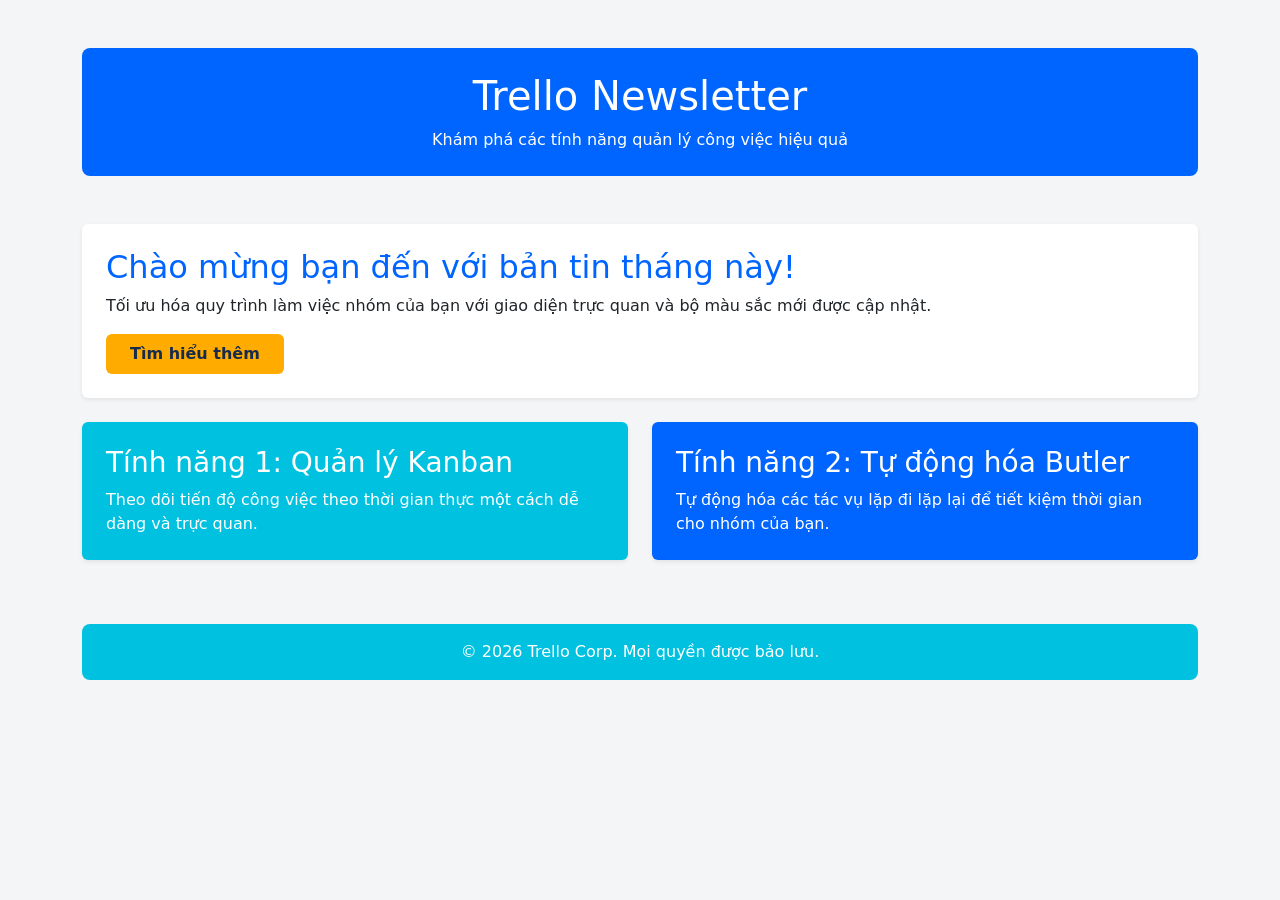
<file: newsletter_version1.html>
<!doctype html>
<html lang="vi">
  <head>
    <meta charset="UTF-8" />
    <meta name="viewport" content="width=device-width, initial-scale=1.0" />
    <title>Newsletter Version 1 - Bright Tech</title>
    <link
      href="https://cdn.jsdelivr.net/npm/bootstrap@5.3.3/dist/css/bootstrap.min.css"
      rel="stylesheet"
    />
    <style>
      :root {
        --primary-color: #0065ff;
        --secondary-color: #00c2e0;
        --accent-color: #ffab00;
        --bg-color: #f4f5f7;
        --text-color: #172b4d;
      }

      body {
        background-color: var(--bg-color);
        color: var(--text-color);
      }

      .primary-bg {
        background-color: var(--primary-color);
      }
      .secondary-bg {
        background-color: var(--secondary-color);
      }
      .accent-bg {
        background-color: var(--accent-color);
      }

      .text-primary-color {
        color: var(--primary-color);
      }

      .btn-primary-custom {
        background-color: var(--accent-color);
        color: #172b4d;
        font-weight: bold;
        border: none;
      }
      .btn-primary-custom:hover {
        background-color: #e69a00;
        color: #172b4d;
      }
    </style>
  </head>
  <body>
    <div class="container py-5">
      <header class="text-center mb-5 p-4 primary-bg text-white rounded-3">
        <h1>Trello Newsletter</h1>
        <p class="mb-0">Khám phá các tính năng quản lý công việc hiệu quả</p>
      </header>

      <section class="card mb-4 shadow-sm border-0">
        <div class="card-body p-4">
          <h2 class="card-title text-primary-color">
            Chào mừng bạn đến với bản tin tháng này!
          </h2>
          <p class="card-text">
            Tối ưu hóa quy trình làm việc nhóm của bạn với giao diện trực quan
            và bộ màu sắc mới được cập nhật.
          </p>
          <a href="#" class="btn btn-primary-custom px-4 py-2">Tìm hiểu thêm</a>
        </div>
      </section>

      <section class="row mb-4">
        <div class="col-md-6 mb-3">
          <div class="card h-100 secondary-bg text-white border-0 shadow-sm">
            <div class="card-body p-4">
              <h3 class="card-title">Tính năng 1: Quản lý Kanban</h3>
              <p class="card-text">
                Theo dõi tiến độ công việc theo thời gian thực một cách dễ dàng
                và trực quan.
              </p>
            </div>
          </div>
        </div>
        <div class="col-md-6 mb-3">
          <div class="card h-100 primary-bg text-white border-0 shadow-sm">
            <div class="card-body p-4">
              <h3 class="card-title">Tính năng 2: Tự động hóa Butler</h3>
              <p class="card-text">
                Tự động hóa các tác vụ lặp đi lặp lại để tiết kiệm thời gian cho
                nhóm của bạn.
              </p>
            </div>
          </div>
        </div>
      </section>

      <footer class="text-center mt-5 p-3 secondary-bg text-white rounded-3">
        <p class="mb-0">&copy; 2026 Trello Corp. Mọi quyền được bảo lưu.</p>
      </footer>
    </div>
  </body>
</html>
</file>
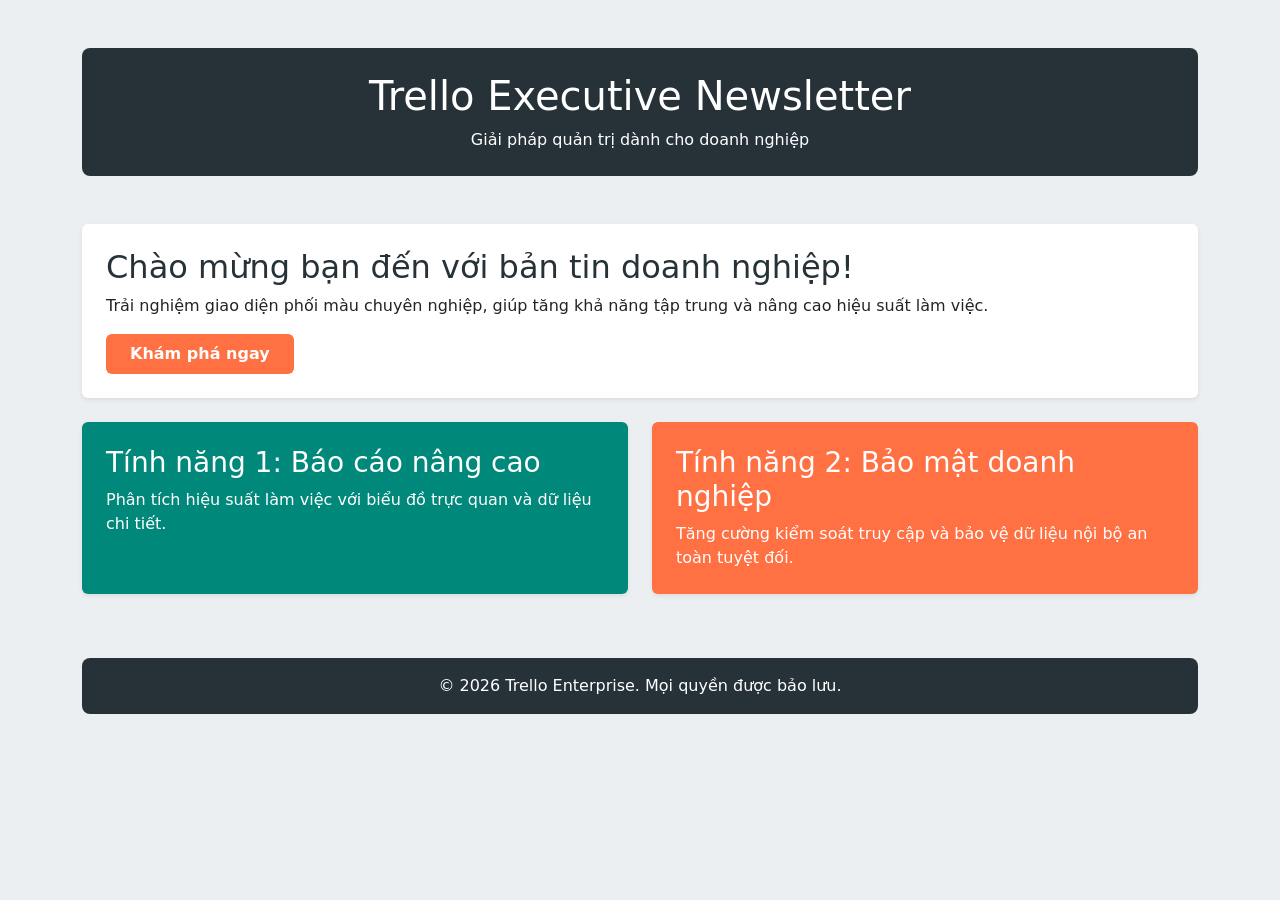
<file: newsletter_version2.html>
<!doctype html>
<html lang="vi">
  <head>
    <meta charset="UTF-8" />
    <meta name="viewport" content="width=device-width, initial-scale=1.0" />
    <title>Newsletter Version 2 - Dark Professional</title>
    <link
      href="https://cdn.jsdelivr.net/npm/bootstrap@5.3.3/dist/css/bootstrap.min.css"
      rel="stylesheet"
    />
    <style>
      :root {
        --primary-color: #263238;
        --secondary-color: #00897b;
        --accent-color: #ff7043;
        --bg-color: #eceff1;
        --text-color: #212121;
      }

      body {
        background-color: var(--bg-color);
        color: var(--text-color);
      }

      .primary-bg {
        background-color: var(--primary-color);
      }
      .secondary-bg {
        background-color: var(--secondary-color);
      }
      .accent-bg {
        background-color: var(--accent-color);
      }

      .text-primary-color {
        color: var(--primary-color);
      }

      .btn-primary-custom {
        background-color: var(--accent-color);
        color: white;
        font-weight: bold;
        border: none;
      }
      .btn-primary-custom:hover {
        background-color: #e64a19;
        color: white;
      }
    </style>
  </head>
  <body>
    <div class="container py-5">
      <header class="text-center mb-5 p-4 primary-bg text-white rounded-3">
        <h1>Trello Executive Newsletter</h1>
        <p class="mb-0">Giải pháp quản trị dành cho doanh nghiệp</p>
      </header>

      <section class="card mb-4 shadow-sm border-0">
        <div class="card-body p-4">
          <h2 class="card-title text-primary-color">
            Chào mừng bạn đến với bản tin doanh nghiệp!
          </h2>
          <p class="card-text">
            Trải nghiệm giao diện phối màu chuyên nghiệp, giúp tăng khả năng tập
            trung và nâng cao hiệu suất làm việc.
          </p>
          <a href="#" class="btn btn-primary-custom px-4 py-2">Khám phá ngay</a>
        </div>
      </section>

      <section class="row mb-4">
        <div class="col-md-6 mb-3">
          <div class="card h-100 secondary-bg text-white border-0 shadow-sm">
            <div class="card-body p-4">
              <h3 class="card-title">Tính năng 1: Báo cáo nâng cao</h3>
              <p class="card-text">
                Phân tích hiệu suất làm việc với biểu đồ trực quan và dữ liệu
                chi tiết.
              </p>
            </div>
          </div>
        </div>
        <div class="col-md-6 mb-3">
          <div class="card h-100 accent-bg text-white border-0 shadow-sm">
            <div class="card-body p-4">
              <h3 class="card-title">Tính năng 2: Bảo mật doanh nghiệp</h3>
              <p class="card-text">
                Tăng cường kiểm soát truy cập và bảo vệ dữ liệu nội bộ an toàn
                tuyệt đối.
              </p>
            </div>
          </div>
        </div>
      </section>

      <footer class="text-center mt-5 p-3 primary-bg text-white rounded-3">
        <p class="mb-0">
          &copy; 2026 Trello Enterprise. Mọi quyền được bảo lưu.
        </p>
      </footer>
    </div>
  </body>
</html>
</file>
